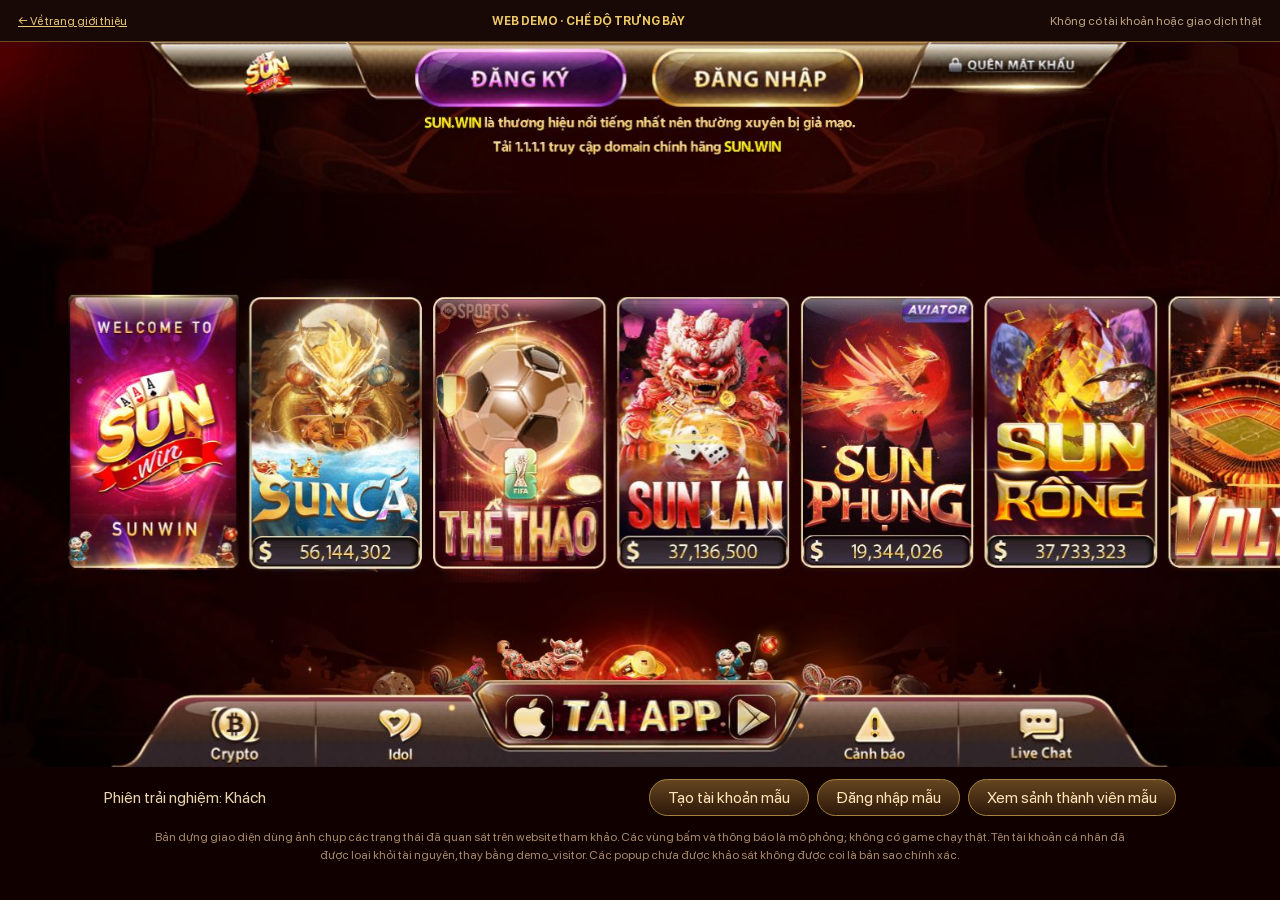
<file: demo/web/index.html>
<!DOCTYPE html>

<html lang="vi"><head><meta charset="utf-8"/><meta content="width=device-width,initial-scale=1" name="viewport"/><meta content="noindex,nofollow" name="robots"/><meta content="default-src 'none'; img-src 'self'; font-src 'self'; style-src 'self'; script-src 'self'; connect-src 'none'; form-action 'none'; base-uri 'none'" http-equiv="Content-Security-Policy"/><title>Sunwin — Web demo</title><link href="../assets/web/web.css?v=flows1" rel="stylesheet"/><link href="../assets/web/member.css?v=member1" rel="stylesheet"/></head><body>
<header class="demo-bar"><a href="../?v=member1">← Về trang giới thiệu</a><strong>WEB DEMO · CHẾ ĐỘ TRƯNG BÀY</strong><span>Không có tài khoản hoặc giao dịch thật</span></header>
<main><h1 class="sr-only">Sảnh web Sunwin mô phỏng</h1><div class="stage" id="stage"><img alt="Giao diện sảnh web tham khảo với các thẻ trò chơi và thanh điều hướng" class="lobby-image" src="../assets/web/lobby.jpg"/><div class="lobby-controls">
<button aria-label="Đăng ký" class="hotspot top-register" data-auth="register"></button><button aria-label="Đăng nhập" class="hotspot top-login" data-auth="login"></button><button aria-label="Quên mật khẩu" class="hotspot top-forgot" data-info="Khôi phục tài khoản chỉ được minh họa. Không yêu cầu email, số điện thoại hoặc OTP."></button>
<div class="game-controls"><button aria-label="Xem giới thiệu Sunwin" data-game="Giới thiệu Sunwin"></button><button aria-label="Xem Sun Cá" data-game="Sun Cá"></button><button aria-label="Xem Thể thao" data-game="Thể thao"></button><button aria-label="Xem Sun Lân" data-game="Sun Lân"></button><button aria-label="Xem Sun Phụng" data-game="Sun Phụng"></button><button aria-label="Xem Sun Rồng" data-game="Sun Rồng"></button><button aria-label="Xem Thể thao mở rộng" data-game="Thể thao mở rộng"></button></div>
<button aria-label="Crypto mô phỏng" class="hotspot nav-crypto" data-info="Mục Crypto chỉ minh họa vị trí giao diện. Không có địa chỉ ví hoặc chuyển tiền."></button><button aria-label="Idol mô phỏng" class="hotspot nav-idol" data-info="Mục Idol hiện là thành phần trưng bày."></button><button aria-label="Tải app mô phỏng" class="hotspot nav-download" data-info="Nút tải app chỉ là mô phỏng và không tải ứng dụng."></button><button aria-label="Cảnh báo" class="hotspot nav-warning" data-info="Đây là bản demo độc lập. Không nhập thông tin thật và không có giao dịch tiền thật."></button><button aria-label="Live Chat mô phỏng" class="hotspot nav-chat" data-info="Hỗ trợ mô phỏng. Không gửi tin nhắn hoặc kết nối người hỗ trợ thật."></button>
</div></div><div aria-label="Sảnh thành viên mô phỏng" class="member-stage" hidden="" id="member-stage"><picture class="member-portrait member-portrait-announcement"><img alt="" aria-hidden="true" src="../assets/web/member-portrait-announcement.jpg"/></picture><picture class="member-portrait member-portrait-footer"><img alt="" aria-hidden="true" src="../assets/web/member-portrait-footer.jpg"/></picture><picture class="member-portrait member-portrait-floating"><img alt="" aria-hidden="true" src="../assets/web/member-portrait-floating.jpg"/></picture><picture class="member-portrait member-portrait-games"><img alt="" aria-hidden="true" src="../assets/web/member-portrait-games.jpg"/></picture><picture class="member-portrait member-portrait-category"><img alt="" aria-hidden="true" src="../assets/web/member-portrait-category.jpg"/></picture><picture class="member-portrait member-portrait-radiance"><img alt="" aria-hidden="true" src="../assets/web/member-portrait-radiance.jpg"/></picture><picture class="member-top"><source media="(orientation:portrait)" srcset="../assets/web/member-desktop-top.jpg"/><img alt="" aria-hidden="true" src="../assets/web/member-desktop-top.jpg"/></picture><picture class="member-left"><source media="(orientation:portrait)" srcset="../assets/web/member-desktop-left.jpg"/><img alt="" aria-hidden="true" src="../assets/web/member-desktop-left.jpg"/></picture><picture class="member-right"><source media="(orientation:portrait)" srcset="../assets/web/member-desktop-right.jpg"/><img alt="" aria-hidden="true" src="../assets/web/member-desktop-right.jpg"/></picture><picture class="member-bottom"><source media="(orientation:portrait)" srcset="../assets/web/member-desktop-bottom.jpg"/><img alt="" aria-hidden="true" src="../assets/web/member-desktop-bottom.jpg"/></picture><picture class="member-body"><source media="(orientation:portrait)" srcset="../assets/web/member-desktop-body.jpg"/><img alt="" aria-hidden="true" src="../assets/web/member-desktop-body.jpg"/></picture><span class="member-name">demo_visitor</span><button aria-label="Tài khoản demo_visitor" class="member-hotspot member-profile" data-info="Tài khoản: demo_visitor · Tên hiển thị: Khách trải nghiệm. Đây là tài khoản mẫu, không có thông tin cá nhân thật." id="member-profile"></button><button aria-label="Số dư minh họa" class="member-hotspot member-balance" data-info="Số 0 trên thanh đầu trang là hình minh họa. Không có ví, số dư khả dụng hoặc chức năng giao dịch."></button><button aria-label="Tin tức mô phỏng" class="member-hotspot member-news" data-info="Khu vực tin tức của bản trưng bày. Chưa kết nối dịch vụ tin tức."></button><button aria-label="Cài đặt mô phỏng" class="member-hotspot member-settings" data-info="Phiên demo chỉ tồn tại trong bộ nhớ. Dùng “Kết thúc phiên mẫu” để quay về trạng thái khách."></button><div aria-label="Danh mục game minh họa" class="member-categories"><button aria-label="Danh mục ALL" data-info="Danh mục ALL chỉ là vùng bấm trưng bày. Chưa khảo sát hoặc mô phỏng màn hình chi tiết của danh mục này.">ALL</button><button aria-label="Danh mục MINIGAMES" data-info="Danh mục MINIGAMES chỉ là vùng bấm trưng bày. Chưa khảo sát hoặc mô phỏng màn hình chi tiết của danh mục này.">MINIGAMES</button><button aria-label="Danh mục SLOTS" data-info="Danh mục SLOTS chỉ là vùng bấm trưng bày. Chưa khảo sát hoặc mô phỏng màn hình chi tiết của danh mục này.">SLOTS</button><button aria-label="Danh mục GAME BÀI" data-info="Danh mục GAME BÀI chỉ là vùng bấm trưng bày. Chưa khảo sát hoặc mô phỏng màn hình chi tiết của danh mục này.">GAME BÀI</button><button aria-label="Danh mục LIVESTREAM" data-info="Danh mục LIVESTREAM chỉ là vùng bấm trưng bày. Chưa khảo sát hoặc mô phỏng màn hình chi tiết của danh mục này.">LIVESTREAM</button></div><div aria-label="Các thẻ game trong sảnh thành viên" class="member-game-controls"><button aria-label="Thành viên: Banner giới thiệu" data-game="Banner giới thiệu"></button><button aria-label="Thành viên: Sun Cá" data-game="Sun Cá"></button><button aria-label="Thành viên: Thể thao" data-game="Thể thao"></button><button aria-label="Thành viên: Sun Lân" data-game="Sun Lân"></button><button aria-label="Thành viên: Sun Phụng" data-game="Sun Phụng"></button><button aria-label="Thành viên: Sun Rồng" data-game="Sun Rồng"></button><button aria-label="Thành viên: Thể thao mở rộng" data-game="Thể thao mở rộng"></button></div><button aria-label="Jackpots mô phỏng" class="member-hotspot member-jackpot" data-info="Biểu tượng Jackpots chỉ phục vụ đối chiếu giao diện, không có giải thưởng."></button><button aria-label="Mini game mô phỏng" class="member-hotspot member-mini" data-info="Mục mini game chỉ dùng để trưng bày. Không có game chạy thật."></button><button aria-label="Crypto thành viên mô phỏng" class="member-hotspot member-crypto" data-info="Không có ví hoặc chuyển tiền trong bản demo."></button><button aria-label="Idol thành viên mô phỏng" class="member-hotspot member-idol" data-info="Mục Idol chỉ dùng để trưng bày giao diện."></button><button aria-label="Khu vực giao dịch mô phỏng" class="member-hotspot member-payment" data-info="Hình nút nạp/rút được giữ để đối chiếu giao diện. Bản demo không có nạp, rút hoặc kết nối banker."></button><button aria-label="Cảnh báo thành viên" class="member-hotspot member-warning" data-info="Đây là demo độc lập, chỉ dùng dữ liệu mẫu và không có tiền thật."></button><button aria-label="Live Chat thành viên mô phỏng" class="member-hotspot member-chat" data-info="Không có gửi tin nhắn hoặc nhân viên hỗ trợ thật trong bản demo."></button></div>
<section aria-label="Điều khiển bản demo" class="session-bar"><p id="session-label" role="status">Phiên trải nghiệm: Khách</p><div><button data-auth="register">Tạo tài khoản mẫu</button><button data-auth="login">Đăng nhập mẫu</button><button hidden="" id="reset-session">Kết thúc phiên mẫu</button><button id="preview-member">Xem sảnh thành viên mẫu</button><button hidden="" id="preview-guest">Xem sảnh khách</button></div><p class="mobile-note">Trên điện thoại, xoay ngang để xem sảnh lớn hơn. Biểu mẫu vẫn dùng được ở màn hình dọc.</p></section>
<p class="disclosure">Bản dựng giao diện dùng ảnh chụp các trạng thái đã quan sát trên website tham khảo. Các vùng bấm và thông báo là mô phỏng; không có game chạy thật. Tên tài khoản cá nhân đã được loại khỏi tài nguyên, thay bằng demo_visitor. Các popup chưa được khảo sát không được coi là bản sao chính xác.</p></main>
<dialog aria-labelledby="auth-heading" class="auth-shell" id="auth-dialog"><h2 class="sr-only" id="auth-heading">Đăng ký mô phỏng</h2><div class="auth-panel" data-mode="register" id="auth-panel"><button aria-label="Đóng biểu mẫu" class="hotspot auth-close" id="auth-close"></button><div id="register-fields"><input aria-label="Tên đăng nhập mẫu" autocomplete="off" class="sample-field reg-user" readonly=""/><input aria-label="Mật khẩu mẫu" autocomplete="off" class="sample-field reg-pass" readonly="" type="password"/><input aria-label="Xác nhận mật khẩu mẫu" autocomplete="off" class="sample-field reg-confirm" readonly="" type="password"/><input aria-label="Tên hiển thị mẫu" autocomplete="off" class="sample-field reg-display" readonly=""/><button aria-label="Đăng ký mô phỏng" class="hotspot reg-submit" id="register-submit"></button></div><div hidden="" id="login-fields"><input aria-label="Tên đăng nhập mẫu" autocomplete="off" class="sample-field login-user" readonly=""/><input aria-label="Mật khẩu mẫu" autocomplete="off" class="sample-field login-pass" readonly="" type="password"/><button aria-label="Khôi phục tài khoản mô phỏng" class="hotspot login-forgot" id="login-forgot"></button><button aria-label="Đăng nhập mô phỏng" class="hotspot login-submit" id="login-submit"></button></div></div><div class="sample-tools"><button id="fill-sample">1. Điền dữ liệu mẫu</button><p id="auth-status" role="status">Chọn dữ liệu mẫu, sau đó bấm nút trong biểu mẫu. Không nhập thông tin thật.</p></div></dialog>
<dialog aria-labelledby="message-title" class="message-dialog" id="message-dialog"><h2 id="message-title">Chế độ mô phỏng</h2><p id="message-body"></p><button id="message-close">Đóng</button><button hidden="" id="continue-lobby">Vào sảnh demo</button></dialog><script src="../assets/web/web.js?v=member1"></script></body></html>
</file>
<file: demo/assets/web/web.css>
@font-face{font-family:SF;src:url(../fonts/SFProDisplay-Regular.woff2) format('woff2');font-weight:400;font-display:swap}@font-face{font-family:SF;src:url(../fonts/SFProDisplay-Bold.woff2) format('woff2');font-weight:700;font-display:swap}
*{box-sizing:border-box}html{color-scheme:dark}body{margin:0;background:#100100;color:#e9d6ae;font:16px SF,Arial,sans-serif}button,a{font:inherit}button{cursor:pointer}a{color:#e8c976}button:focus-visible,a:focus-visible,input:focus-visible{outline:2px solid #fff1a1;outline-offset:3px}.demo-bar{min-height:42px;display:flex;gap:18px;justify-content:space-between;align-items:center;padding:8px 18px;background:#190906;border-bottom:1px solid #6b4b25;font-size:12px}.demo-bar strong{color:#edc966}.demo-bar span{color:#bda484}.stage{position:relative;aspect-ratio:1575/892;width:min(100%,calc((100svh - 155px)*1.765695));margin:0 auto;overflow:hidden;container-type:inline-size}.lobby-image{display:block;width:100%;height:100%;object-fit:fill}.hotspot,.game-controls button{position:absolute;background:transparent;border:0;border-radius:10px;display:block;padding:0}.hotspot:hover,.game-controls button:hover{box-shadow:inset 0 0 0 2px #ffe59a77;background:#ffdd7208}.top-register{left:32.35%;top:.65%;width:16.6%;height:8.8%}.top-login{left:50.9%;top:.65%;width:16.6%;height:8.8%}.top-forgot{left:71.5%;top:.3%;width:16.2%;height:6.2%}.game-controls{position:absolute;left:5.3%;top:34.9%;right:0;bottom:27.3%;display:flex;gap:1%}.game-controls button{position:relative;flex:0 0 14.25%;height:100%}.nav-crypto{left:12.4%;top:90%;width:12.2%;height:10%}.nav-idol{left:25.2%;top:90%;width:11.7%;height:10%}.nav-download{left:37.2%;top:88.1%;width:25.5%;height:10%}.nav-warning{left:63%;top:90%;width:11.5%;height:10%}.nav-chat{left:75%;top:90%;width:13.6%;height:10%}.session-bar{max-width:1100px;margin:12px auto 0;padding:0 14px;display:flex;align-items:center;justify-content:space-between;gap:12px;flex-wrap:wrap}.session-bar p{margin:5px 0}.session-bar button,.sample-tools button,.message-dialog button{background:linear-gradient(#654620,#2d1709);color:#ffe5b7;border:1px solid #a48240;border-radius:20px;padding:8px 18px}.session-bar div{display:flex;gap:8px;flex-wrap:wrap}.disclosure{margin:12px auto 20px;padding:0 15px;max-width:1000px;color:#a78b69;font-size:12px;line-height:1.5;text-align:center}.mobile-note{display:none}.sr-only{position:absolute;width:1px;height:1px;overflow:hidden;clip-path:inset(50%);white-space:nowrap}.auth-shell{padding:0;border:0;background:none;color:#edd8ad;width:min(616px,calc(100vw - 24px));overflow:visible;max-height:none;max-width:none;container-type:inline-size;margin:auto;transform:translateY(-25px)}.auth-shell::backdrop,.message-dialog::backdrop{background:#0009}.auth-panel{position:relative;width:100%;aspect-ratio:616/518;background-image:url(register.jpg);background-size:255.6818% 172.2008%;background-position:49.8436% 49.1979%;background-repeat:no-repeat}.auth-shell.login{width:min(614px,calc(100vw - 24px))}.auth-panel[data-mode=login]{aspect-ratio:614/390;background-image:url(login.jpg);background-size:256.5147% 228.718%;background-position:50.156% 49.203%;}.auth-close{left:88%;top:1.5%;width:11%;height:12%}.sample-field{position:absolute;width:71.8%;height:10%;left:14.5%;border:0;background:transparent;color:transparent;font-family:SF,Arial,sans-serif;font-size:4.1cqw;padding:1.2% 1%;border-radius:8px;cursor:default;caret-color:transparent}.sample-field.filled{background:#180d1d;color:#eddbba}.reg-user{top:20.3%}.reg-pass{top:36.7%}.reg-confirm{top:53%}.reg-display{top:69.3%}.reg-submit{left:30.7%;top:84.7%;width:39%;height:12.6%}.login-user,.login-pass{left:13.7%;width:72.3%;height:13.3%}.login-user{top:27.4%}.login-pass{top:51.7%}.login-submit{left:51.4%;top:76.2%;width:32.7%;height:15%}.login-forgot{left:12.5%;top:76%;width:31%;height:15%}.sample-tools{position:absolute;top:calc(100% + 10px);left:0;width:100%;text-align:center;background:#180b05f5;border:1px solid #745327;border-radius:12px;padding:9px 12px}.sample-tools p{font-size:13px;margin:6px 0 0;line-height:1.35;color:#dcc6a0}.sample-tools button{font-size:14px;padding:6px 18px}.message-dialog{max-width:min(440px,calc(100% - 30px));border:1px solid #a7833b;border-radius:20px;padding:28px;color:#e4d0a7;background:#1d0c06 url(../images/form-bg.webp) center/100% 100%;box-shadow:0 20px 90px #000}.message-dialog h2{font-size:24px;color:#edc56d;margin-top:0}.message-dialog p{line-height:1.6}.message-dialog button{margin:5px 6px 0 0}[hidden]{display:none!important}
@media(max-width:680px){.demo-bar{font-size:10px;padding:8px;gap:8px;flex-wrap:wrap}.demo-bar span{width:100%;text-align:center;font-size:10px}.stage{width:100%;margin-top:12px}.session-bar{justify-content:center;text-align:center}.session-bar div{justify-content:center}.session-bar button{font-size:14px}.mobile-note{display:block!important;width:100%;font-size:12px;line-height:1.4;color:#c1a680}.auth-shell{transform:translateY(-30px)}.sample-tools p{font-size:12px}.message-dialog{padding:24px}.disclosure{margin-top:20px}}
@media(max-height:540px) and (orientation:landscape){.auth-shell{width:min(430px,calc((100svh - 95px)*1.187));transform:translateY(-28px)}.auth-shell.login{width:min(500px,calc((100svh - 95px)*1.574))}.sample-tools{padding:5px}.sample-tools p{display:none}.demo-bar{min-height:30px;font-size:10px}.stage{width:min(100%,calc((100svh - 95px)*1.765695))}.session-bar{font-size:12px}.session-bar button{padding:4px 14px;font-size:12px}.disclosure{font-size:10px}}
</file>
<file: demo/assets/web/member.css>
.member-stage{position:relative;aspect-ratio:1440/900;width:min(100%,calc((100svh - 155px)*1.6));margin:0 auto;background:#130b14;overflow:hidden;container-type:inline-size}.member-stage picture{position:absolute;display:block;pointer-events:none}.member-stage picture img{display:block;width:100%;height:100%;object-fit:fill}.member-top{left:0;top:0;width:100%;height:3.111111%}.member-left{left:0;top:3.111111%;width:18.75%;height:3.111111%}.member-right{left:29.861111%;top:3.111111%;width:70.138889%;height:3.111111%}.member-bottom{left:0;top:6.222222%;width:100%;height:3.333334%}.member-body{left:0;top:9.555556%;width:100%;height:90.444444%}.member-name{position:absolute;left:18.75%;top:3.111111%;width:11.111111%;height:3.111111%;display:flex;align-items:center;justify-content:center;color:#ffe7b8;font-size:1.3cqw;font-weight:bold;line-height:1;background:#100d15;pointer-events:none}.member-hotspot{position:absolute;background:none;border:0;border-radius:8px;padding:0;cursor:pointer;display:block}.member-hotspot:hover{background:#f4cc6510;box-shadow:inset 0 0 0 1px #f8d48699}.member-hotspot:focus-visible{outline:2px solid #f8d486;outline-offset:-2px}.member-profile{left:10%;top:0;width:21.9%;height:9.56%}.member-balance{left:35%;top:0;width:31.8%;height:9.56%}.member-news{left:67.9%;top:0;width:14%;height:9.56%}.member-settings{left:82%;top:0;width:15%;height:9.56%}.member-categories{position:absolute;left:23.3%;top:21.6%;width:54.3%;height:3.8%;display:flex;gap:.6%}.member-categories button{position:relative;background:none;border:0;color:transparent;flex:1;cursor:pointer;border-radius:20px}.member-categories button:hover,.member-categories button:focus-visible{outline:1px solid #fff3a5;background:#efd47622}.member-game-controls{position:absolute;left:5.4%;top:36.35%;height:34.2%;right:0;display:flex;gap:.95%}.member-game-controls button{position:relative;flex:0 0 14.3%;background:none;border:0;border-radius:12px;cursor:pointer}.member-game-controls button:hover,.member-game-controls button:focus-visible{outline:2px solid #f5d183;outline-offset:-3px;background:#f4cc6509}.member-jackpot{left:0;top:72%;width:10%;height:17%}.member-mini{left:92%;top:75.5%;width:8%;height:9%}.member-crypto{left:10%;top:91%;width:13%;height:9%}.member-idol{left:23%;top:91%;width:14%;height:9%}.member-payment{left:37%;top:89%;width:25%;height:10%}.member-warning{left:62%;top:91%;width:13.5%;height:9%}.member-chat{left:76%;top:91%;width:13.5%;height:9%}
@media(orientation:portrait){.member-stage{width:100%;aspect-ratio:625/892;margin-top:10px}.member-top{height:1.008969%}.member-left{top:1.008969%;width:18.88%;height:1.9058296%}.member-right{left:29.92%;top:1.008969%;width:70.08%;height:1.9058296%}.member-bottom{top:2.914798%;height:1.569507%}.member-body{top:4.484305%;height:95.515695%}.member-name{left:18.88%;top:1.008969%;width:11.04%;height:1.9058296%;font-size:1.3cqw}.member-profile{height:4.4843%}.member-balance,.member-news,.member-settings{height:4.4843%}.member-categories{left:23.2%;top:23.6%;width:54.3%;height:1.6%}.member-game-controls{left:5.44%;top:44.06%;height:15.02%}.member-jackpot{top:60%;height:7.5%}.member-mini{top:60.5%;height:5%}.member-crypto,.member-idol,.member-warning,.member-chat{top:96.1%;height:3.9%}.member-payment{top:95.7%;height:4.3%}}
.member-stage .member-portrait{display:none}@media(orientation:portrait){.member-stage{background:#210200}.member-stage .member-body{display:none}.member-stage .member-portrait{display:block;width:100%;left:0}.member-top{height:1.362357%}.member-left{top:1.362357%;width:18.75%;height:1.362357%}.member-right{top:1.362357%;left:29.861111%;width:70.138889%;height:1.362357%}.member-bottom{top:2.724714%;height:1.459668%}.member-name{left:18.75%;top:1.362357%;width:11.111111%;height:1.362357%;font-size:1.3cqw}.member-portrait-radiance{top:4.184382%;height:19.2%}.member-portrait-category{top:23.54%;height:2.189%}.member-portrait-games{top:44%;height:15.326%}.member-portrait-floating{top:60%;height:7.785%}.member-portrait-footer{bottom:0;height:4.866%}}
@media(orientation:portrait){.member-portrait-announcement{top:4.184382%;height:1.8498%}.member-portrait-radiance{top:6.034182%;height:17.35%}}
</file>
